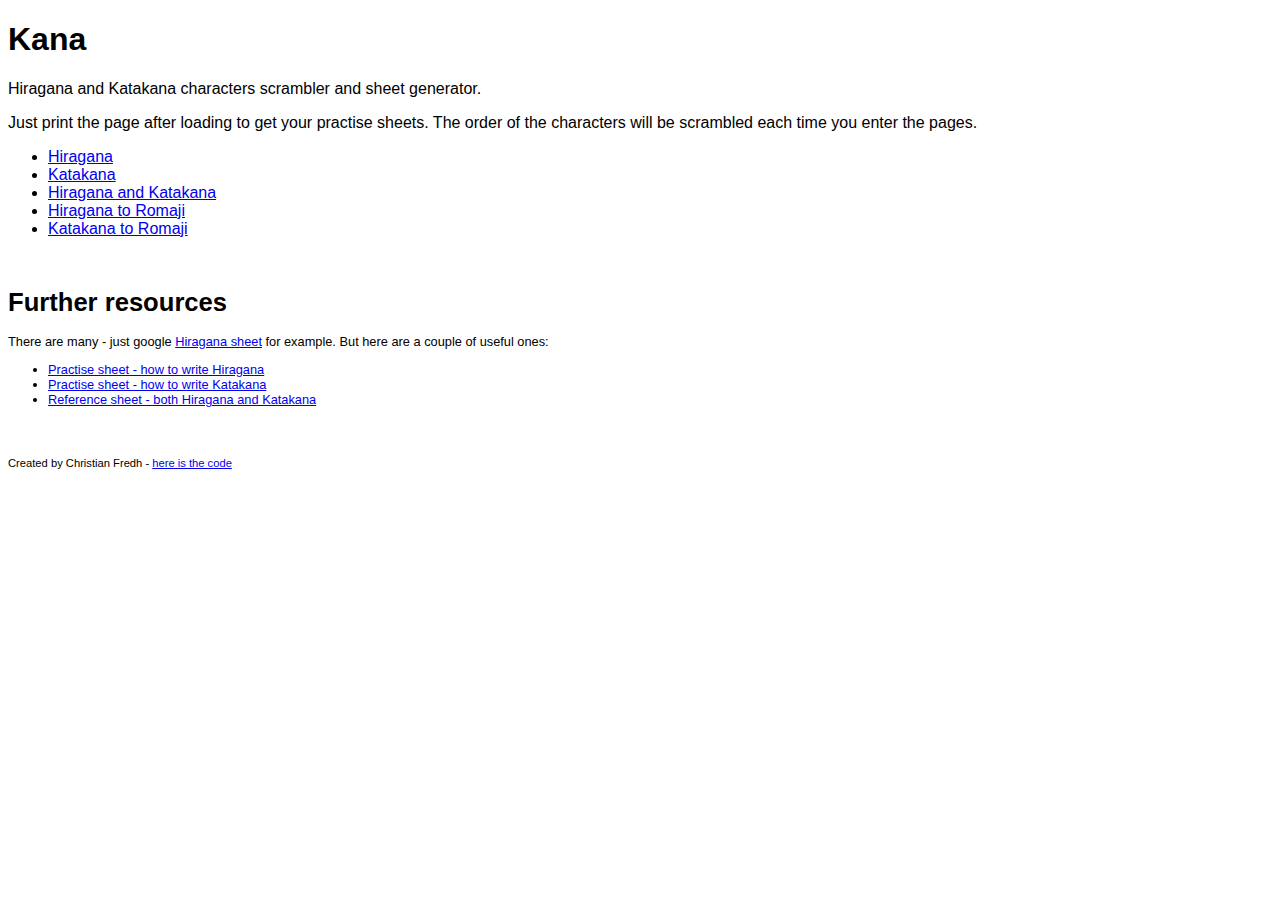
<file: index.html>
<!DOCTYPE html>
<html>
<head>
    <title>Kana</title>
    <meta charset="UTF-8">
    <link rel="stylesheet" type="text/css" href="style.css">
</head>
<body>
    <section >
        <h1>Kana</h1>
        <p>Hiragana and Katakana characters scrambler and sheet generator.</p>
        <p>Just print the page after loading to get your practise sheets. The order of the characters will be scrambled each time you enter the pages.</p>

        <ul>
            <li><a href="hiragana.html">Hiragana</a></li>
            <li><a href="katakana.html">Katakana</a></li>
            <li><a href="hiragana-and-katakana.html">Hiragana and Katakana</a></li>
            <li><a href="hiragana-to-romaji.html">Hiragana to Romaji</a></li>
            <li><a href="katakana-to-romaji.html">Katakana to Romaji</a></li>
        </ul>

    </section>

    <section class="further-resources">
        <h1>Further resources</h1>
        <p>There are many - just google <a href="https://www.google.se/search?q=Hiragana+sheet">Hiragana sheet</a> for example. But here are a couple of useful ones:</p>

        <ul>
            <li><a href="http://japanese-lesson.com/resources/pdf/hiragana_writing_practice_sheets.pdf">Practise sheet - how to write Hiragana</a></li>
            <li><a href="http://japanese-lesson.com/resources/pdf/katakana_writing_practice_sheets.pdf">Practise sheet - how to write Katakana</a></li>
            <li><a href="https://storage.googleapis.com/ll-app/docs/jp/Hiragana%20%26%20katakana%20chart.pdf">Reference sheet - both Hiragana and Katakana</a></li>
        </ul>
    </section>

    <footer>Created by Christian Fredh - <a href="https://github.com/christianfredh/kana">here is the code</a></footer>
</body>
</html>
</file>
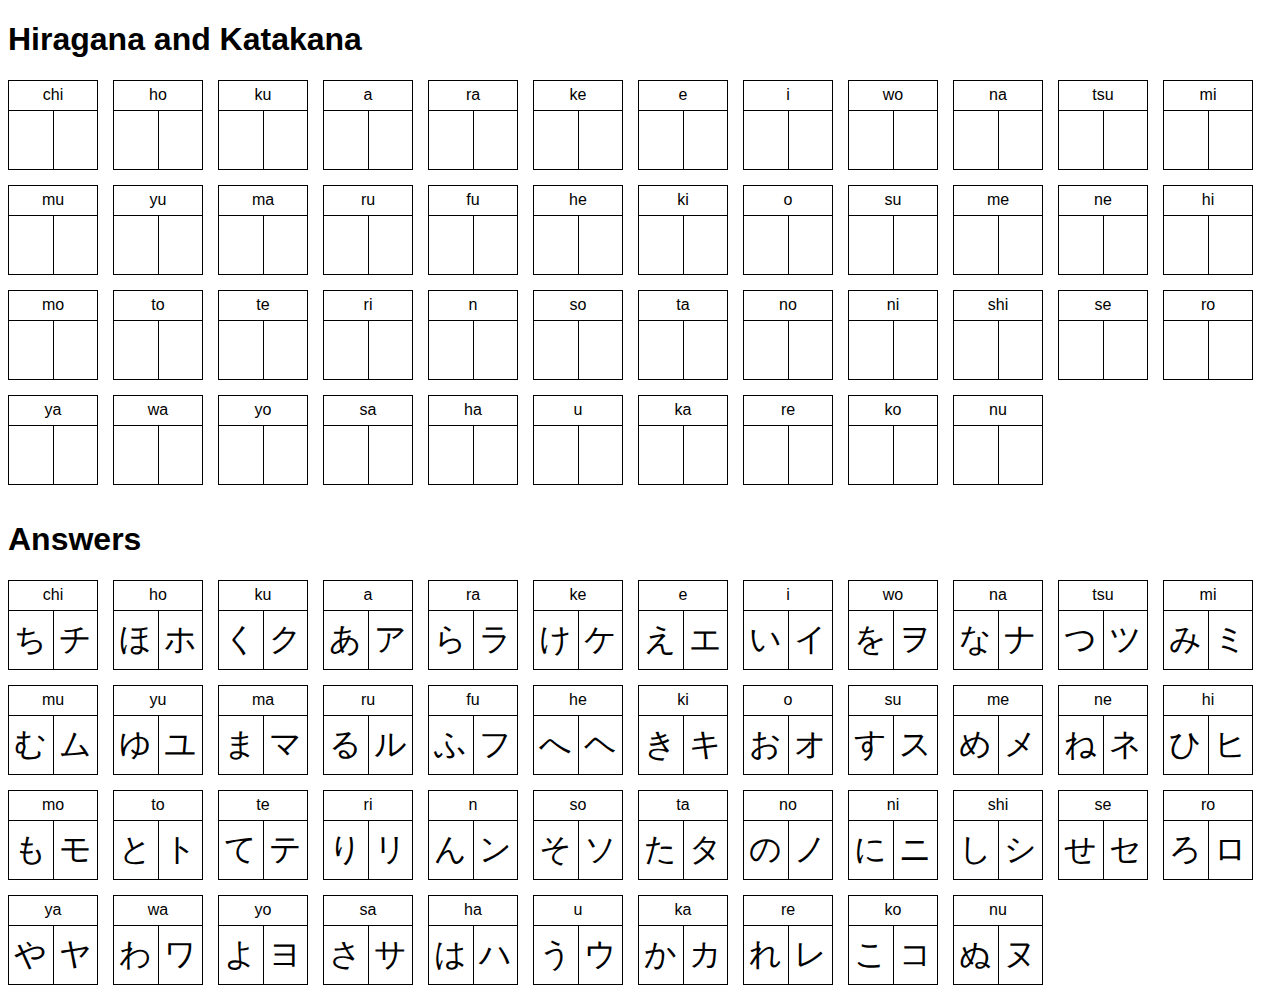
<file: hiragana-and-katakana.html>
<!DOCTYPE html>
<html>
<head>
    <title>Hiragana and Katakana</title>
    <meta charset="UTF-8">
    <link rel="stylesheet" type="text/css" href="style.css">
    <script src="shuffle.js"></script>
    <script src="characters.js"></script>
</head>
<body>
    <section class="practise">
        <h1>Hiragana and Katakana</h1>

        <div class="character-container js_characters" data-question-key="romanized" data-answer-count="2">

        </div>
    </section>
    <section class="answers">
        <h1>Answers</h1>

        <div class="character-container js_characters" data-question-key="romanized" data-answer-key="hiragana,katakana" data-answer-count="2">

        </div>
    </section>

    <script src="character-loader.js"></script>
</body>
</html>
</file>
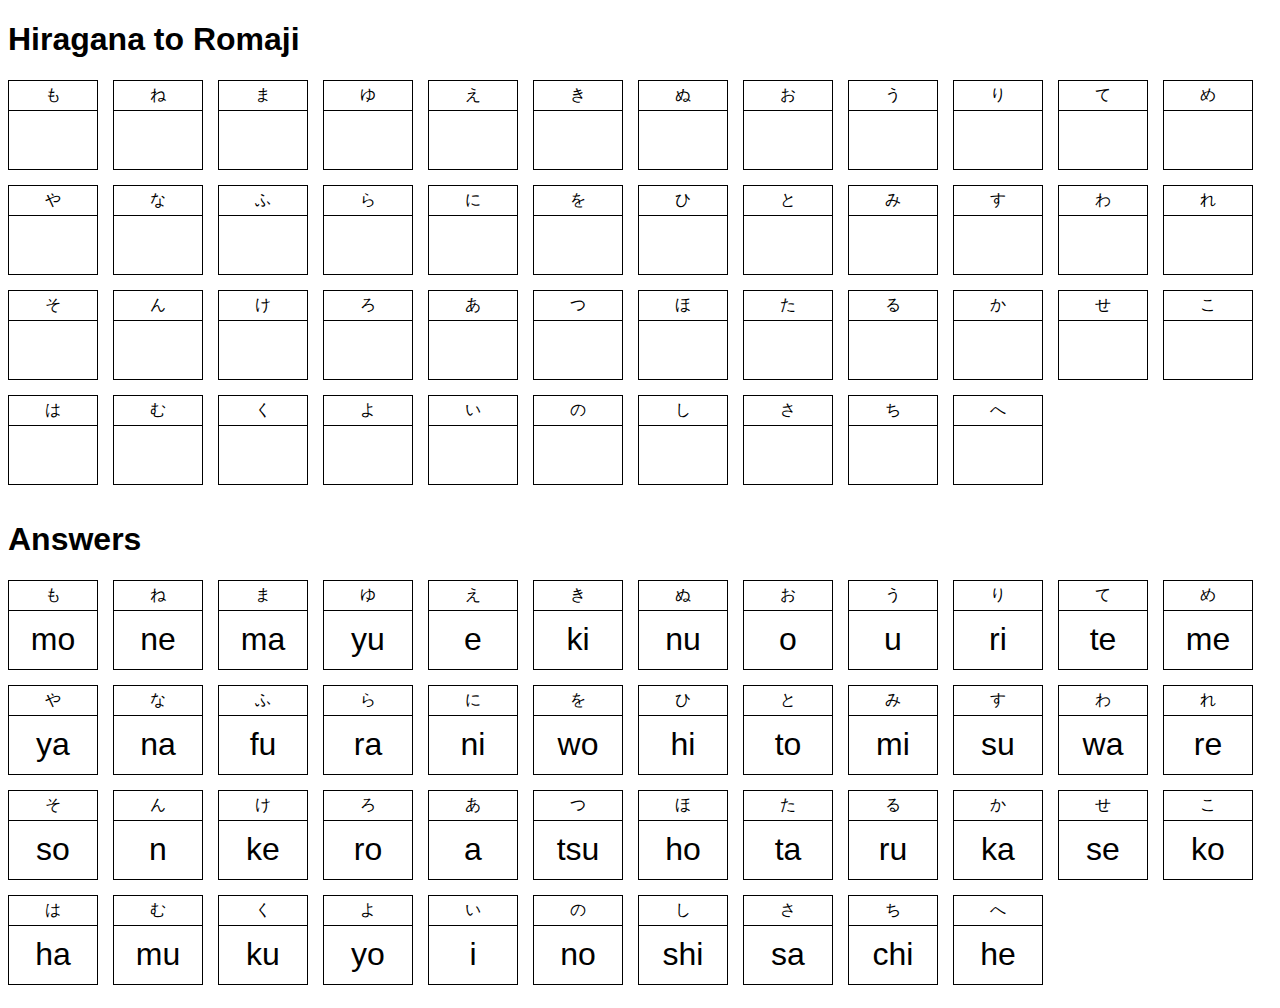
<file: hiragana-to-romaji.html>
<!DOCTYPE html>
<html>
<head>
    <title>Katakana</title>
    <meta charset="UTF-8">
    <link rel="stylesheet" type="text/css" href="style.css">
    <script src="shuffle.js"></script>
    <script src="characters.js"></script>
</head>
<body>
    <section class="practise">
        <h1>Hiragana to Romaji</h1>

        <div class="character-container js_characters" data-question-key="hiragana">

        </div>
    </section>
    <section class="answers">
        <h1>Answers</h1>

        <div class="character-container js_characters" data-question-key="hiragana" data-answer-key="romanized">

        </div>
    </section>

    <script src="character-loader.js"></script>
</body>
</html>
</file>
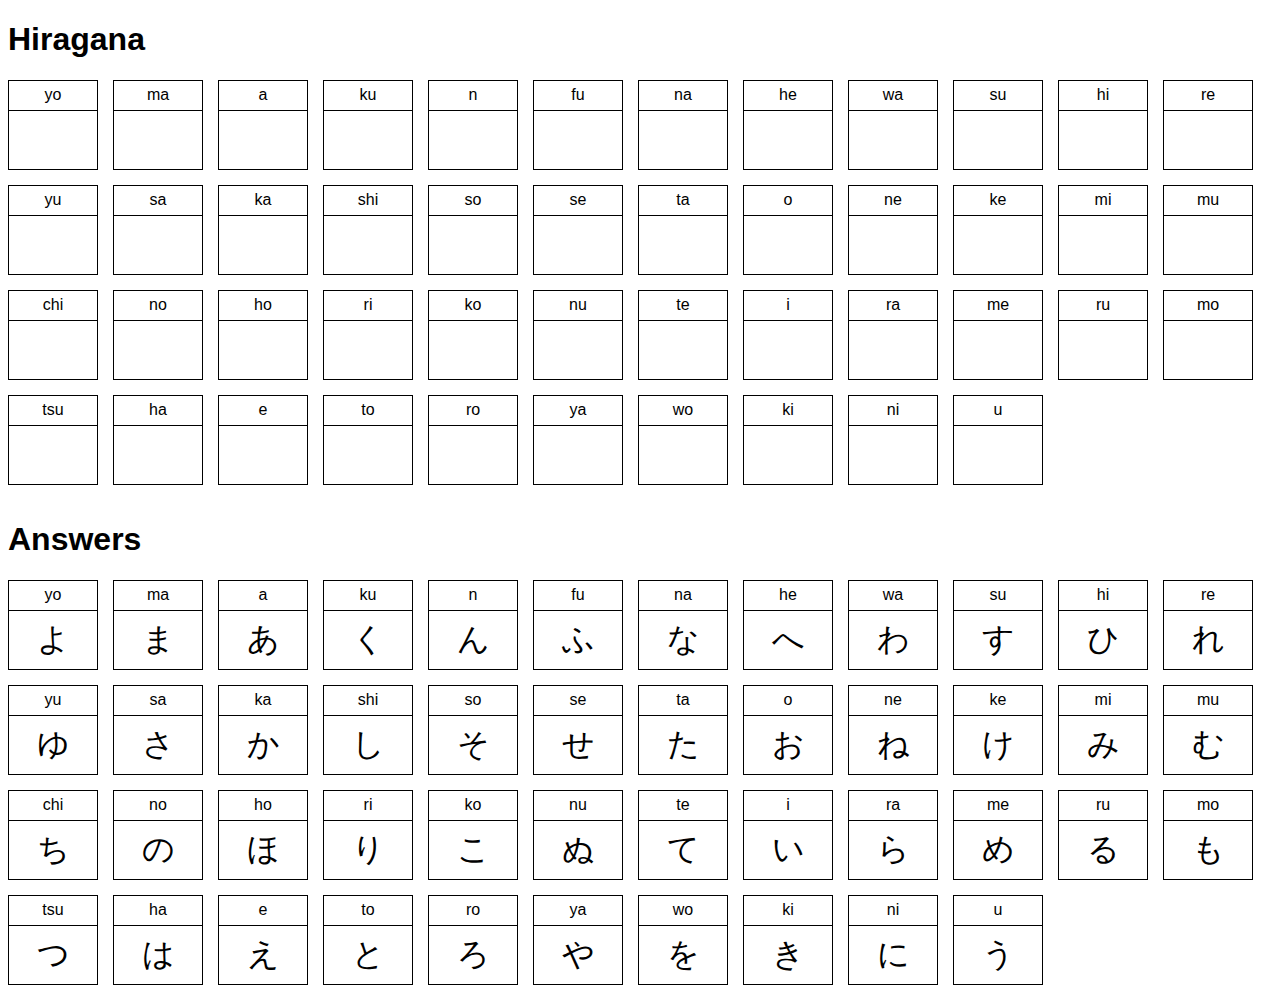
<file: hiragana.html>
<!DOCTYPE html>
<html>
<head>
    <title>Hiragana</title>
    <meta charset="UTF-8">
    <link rel="stylesheet" type="text/css" href="style.css">
    <script src="shuffle.js"></script>
    <script src="characters.js"></script>
</head>
<body>
    <section class="practise">
        <h1>Hiragana</h1>

        <div class="character-container js_characters" data-question-key="romanized">

        </div>
    </section>
    <section class="answers">
        <h1>Answers</h1>

        <div class="character-container js_characters" data-question-key="romanized" data-answer-key="hiragana">

        </div>
    </section>

    <script src="character-loader.js"></script>
</body>
</html>
</file>
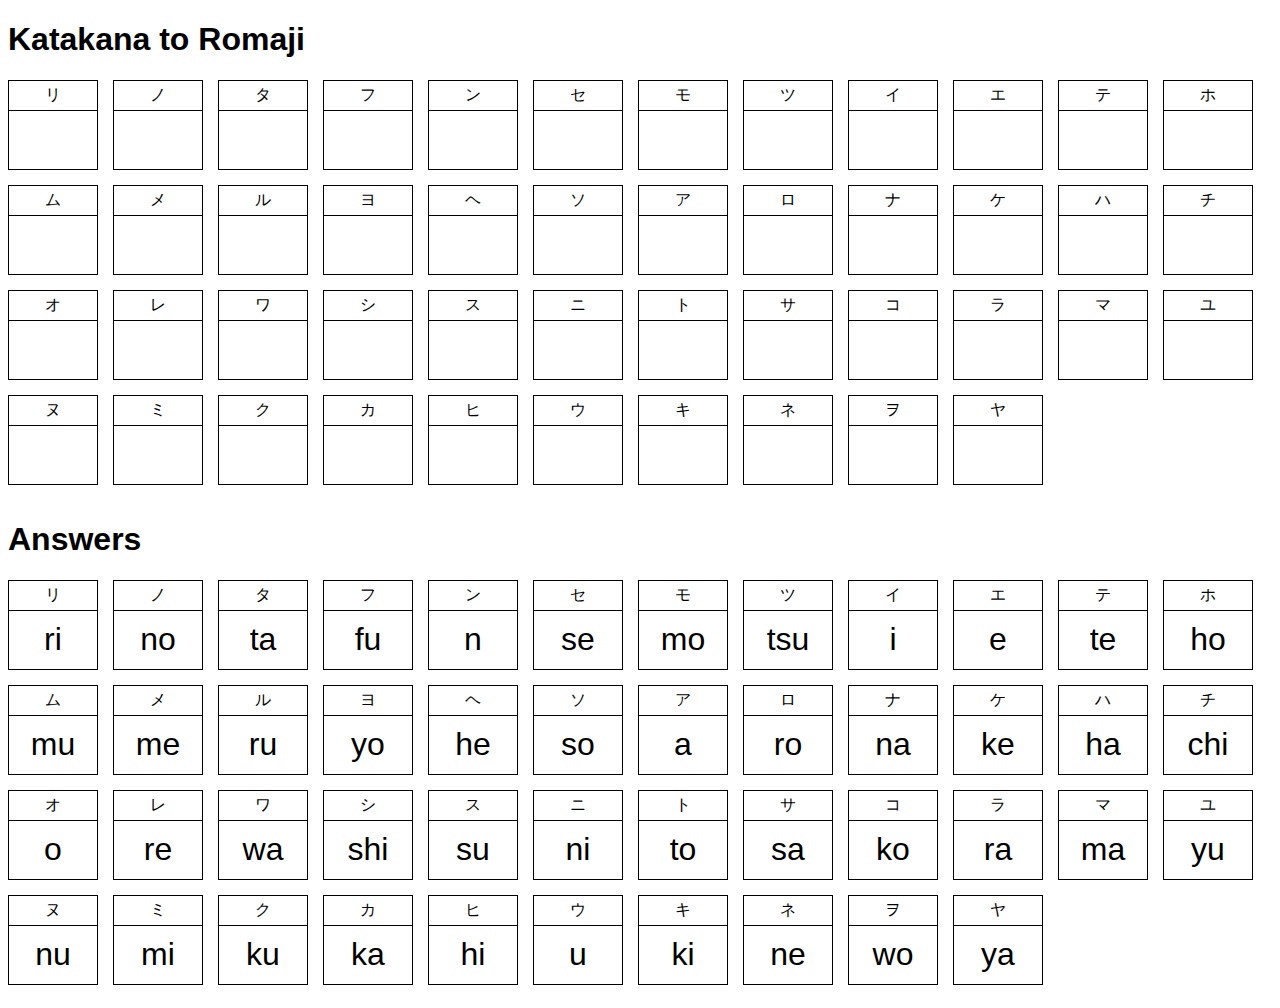
<file: katakana-to-romaji.html>
<!DOCTYPE html>
<html>
<head>
    <title>Katakana</title>
    <meta charset="UTF-8">
    <link rel="stylesheet" type="text/css" href="style.css">
    <script src="shuffle.js"></script>
    <script src="characters.js"></script>
</head>
<body>
    <section class="practise">
        <h1>Katakana to Romaji</h1>

        <div class="character-container js_characters" data-question-key="katakana">

        </div>
    </section>
    <section class="answers">
        <h1>Answers</h1>

        <div class="character-container js_characters" data-question-key="katakana" data-answer-key="romanized">

        </div>
    </section>

    <script src="character-loader.js"></script>
</body>
</html>
</file>
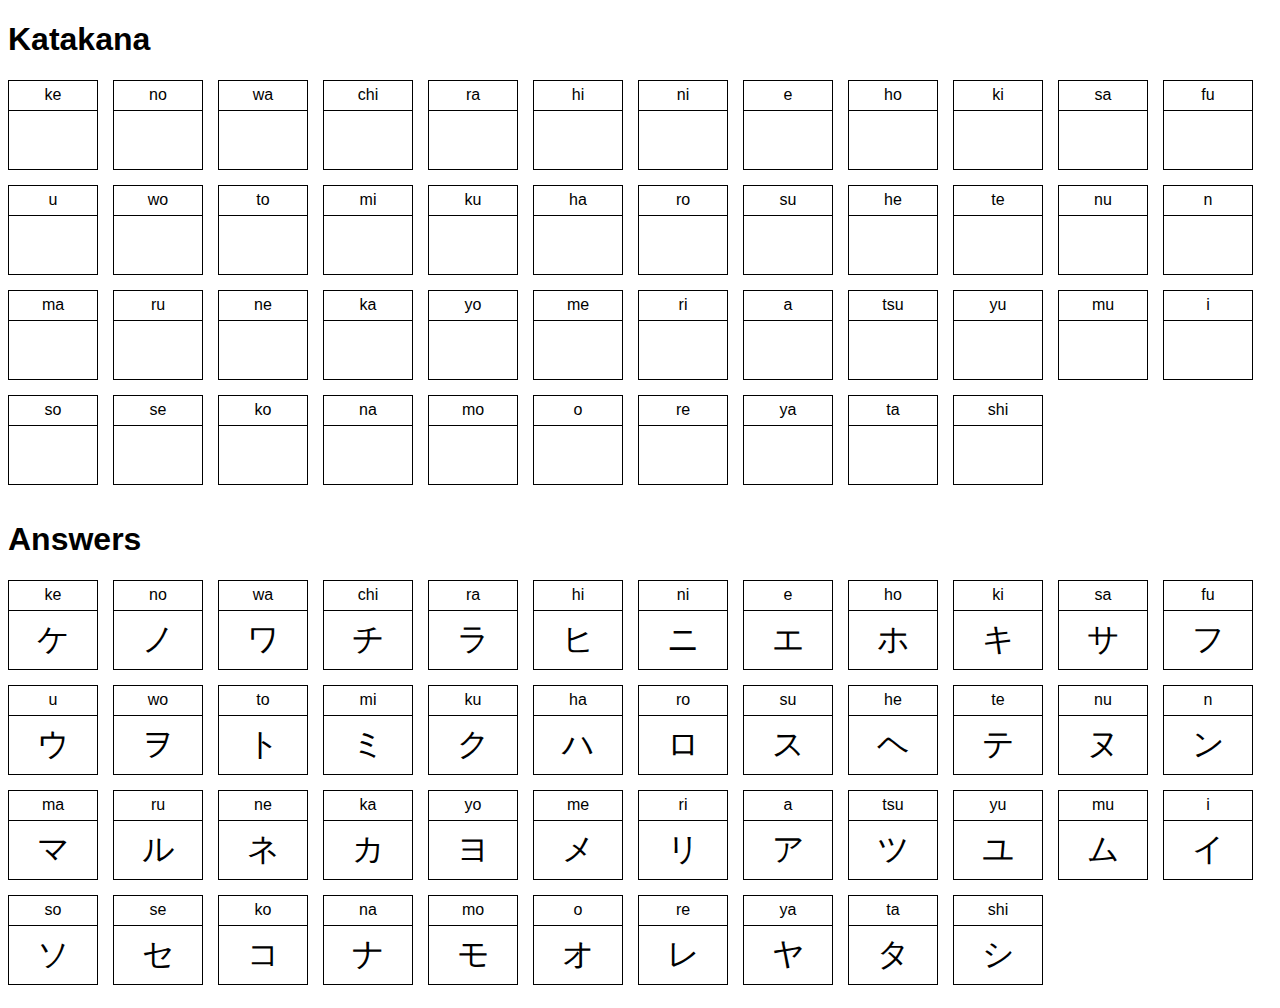
<file: katakana.html>
<!DOCTYPE html>
<html>
<head>
    <title>Katakana</title>
    <meta charset="UTF-8">
    <link rel="stylesheet" type="text/css" href="style.css">
    <script src="shuffle.js"></script>
    <script src="characters.js"></script>
</head>
<body>
    <section class="practise">
        <h1>Katakana</h1>

        <div class="character-container js_characters" data-question-key="romanized">

        </div>
    </section>
    <section class="answers">
        <h1>Answers</h1>

        <div class="character-container js_characters" data-question-key="romanized" data-answer-key="katakana">

        </div>
    </section>

    <script src="character-loader.js"></script>
</body>
</html>
</file>
<file: style.css>
html {
    font-family: Verdana, Geneva, sans-serif;
    box-sizing: border-box;
}

*, *:before, *:after {
  box-sizing: inherit;
}

footer {
    font-size: .7em;
    margin-top: 50px;
}

.further-resources {
    font-size: .8em;
    margin-top: 50px;
}

.character-container {
    display: flex;
    flex-wrap: wrap;
}

.character-box {
    display: flex;
    flex-wrap: wrap;
    border: 1px solid black;
    width: 90px;
    height: 90px;
    margin: 0 15px 15px 0;
}

.character-box:last-child {
    margin: 0;
}

.question {
    border-bottom: 1px solid black;
    display: flex;
    flex-direction: column;
    justify-content: center;
    align-items: center;
    height: 30px;
    width: 90px;
}

.answer {
    flex: 1;
    display: flex;
    justify-content: center;
    align-items: center;
    height: 58px;
    font-size: 2em;
    border-right: 1px solid black;
}

.answer:last-child {
    border-right: none;
}

.answers {
    page-break-before: always;
}
</file>
